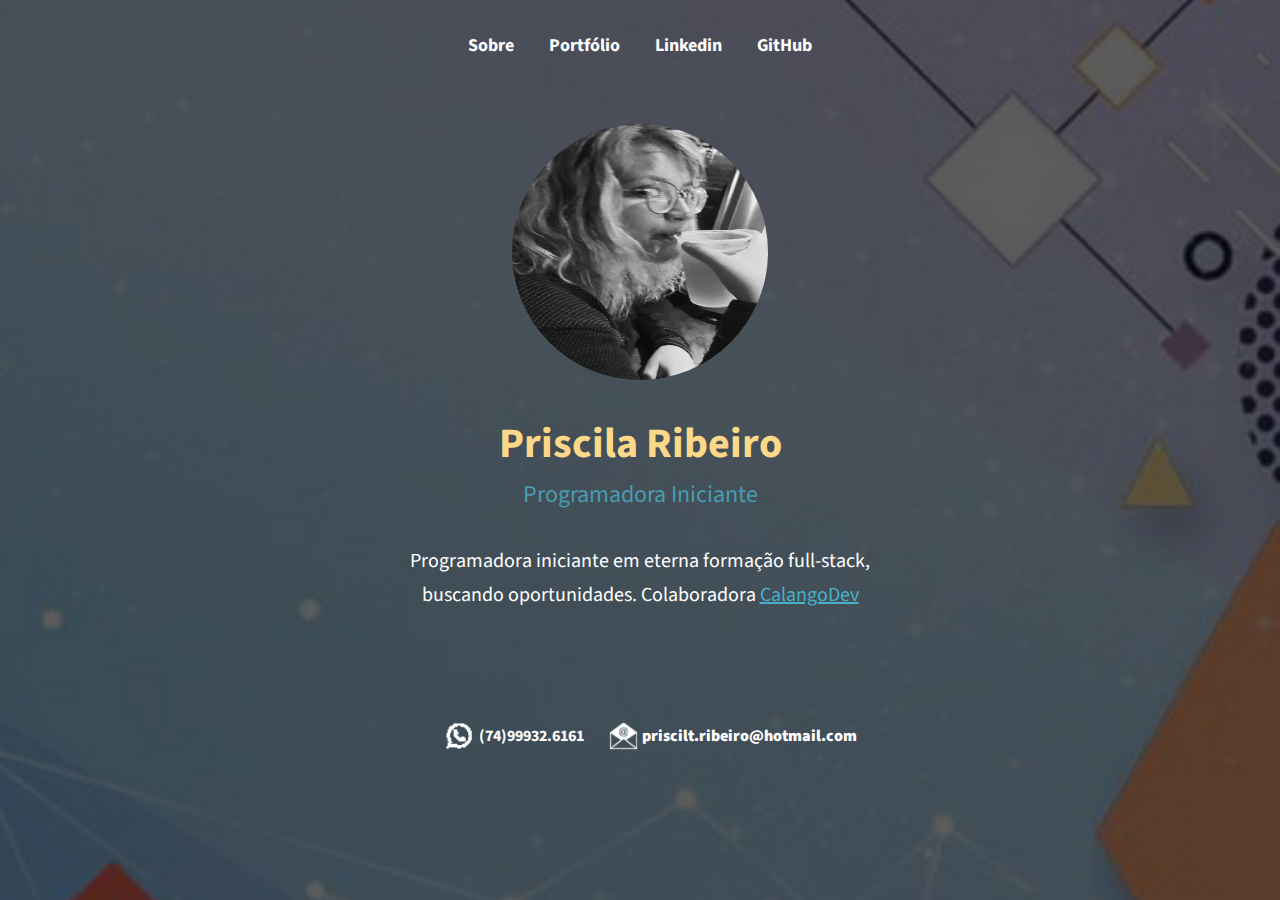
<file: index.html>
<!DOCTYPE html>
<html>


    <head>
        <title> Priscila Ribeiro</title>
        <link rel="stylesheet" href="styles.css">

    </head>


    <body>
        <div class="fundo">
        <header>
            <div class="links">
                <a href="index.html">Sobre</a>
                <a href="portfolio.html">Portfólio</a>
                <a href="https://www.linkedin.com/in/priscila-ribeiro1/" target="_blank">Linkedin</a>
                <a href="https://github.com/Priscilt1" target="_blank">GitHub</a>

            </div>
            
        </header>

        <div id="wrapper">
            <img src="36200059_1513888282056496_7768841045206368256_o.jpg"alt="Priscila Ribeiro">
            <h1>Priscila Ribeiro</h1>
            <h2>Programadora Iniciante</h2>
            <p>Programadora iniciante em eterna formação full-stack, buscando oportunidades. Colaboradora <a href="https://calangodev.com.br/" target="_blank"> CalangoDev</a> </p>
        </div>
        
        <div id="container">
            <strong>  <img src="whatsapp_footer.png"> (74)99932.6161 <strong> 
            <strong> <img src="emailnovo.png"> priscilt.ribeiro@hotmail.com <strong> 
        </div>

    </div>
    </body>



</html>
</file>
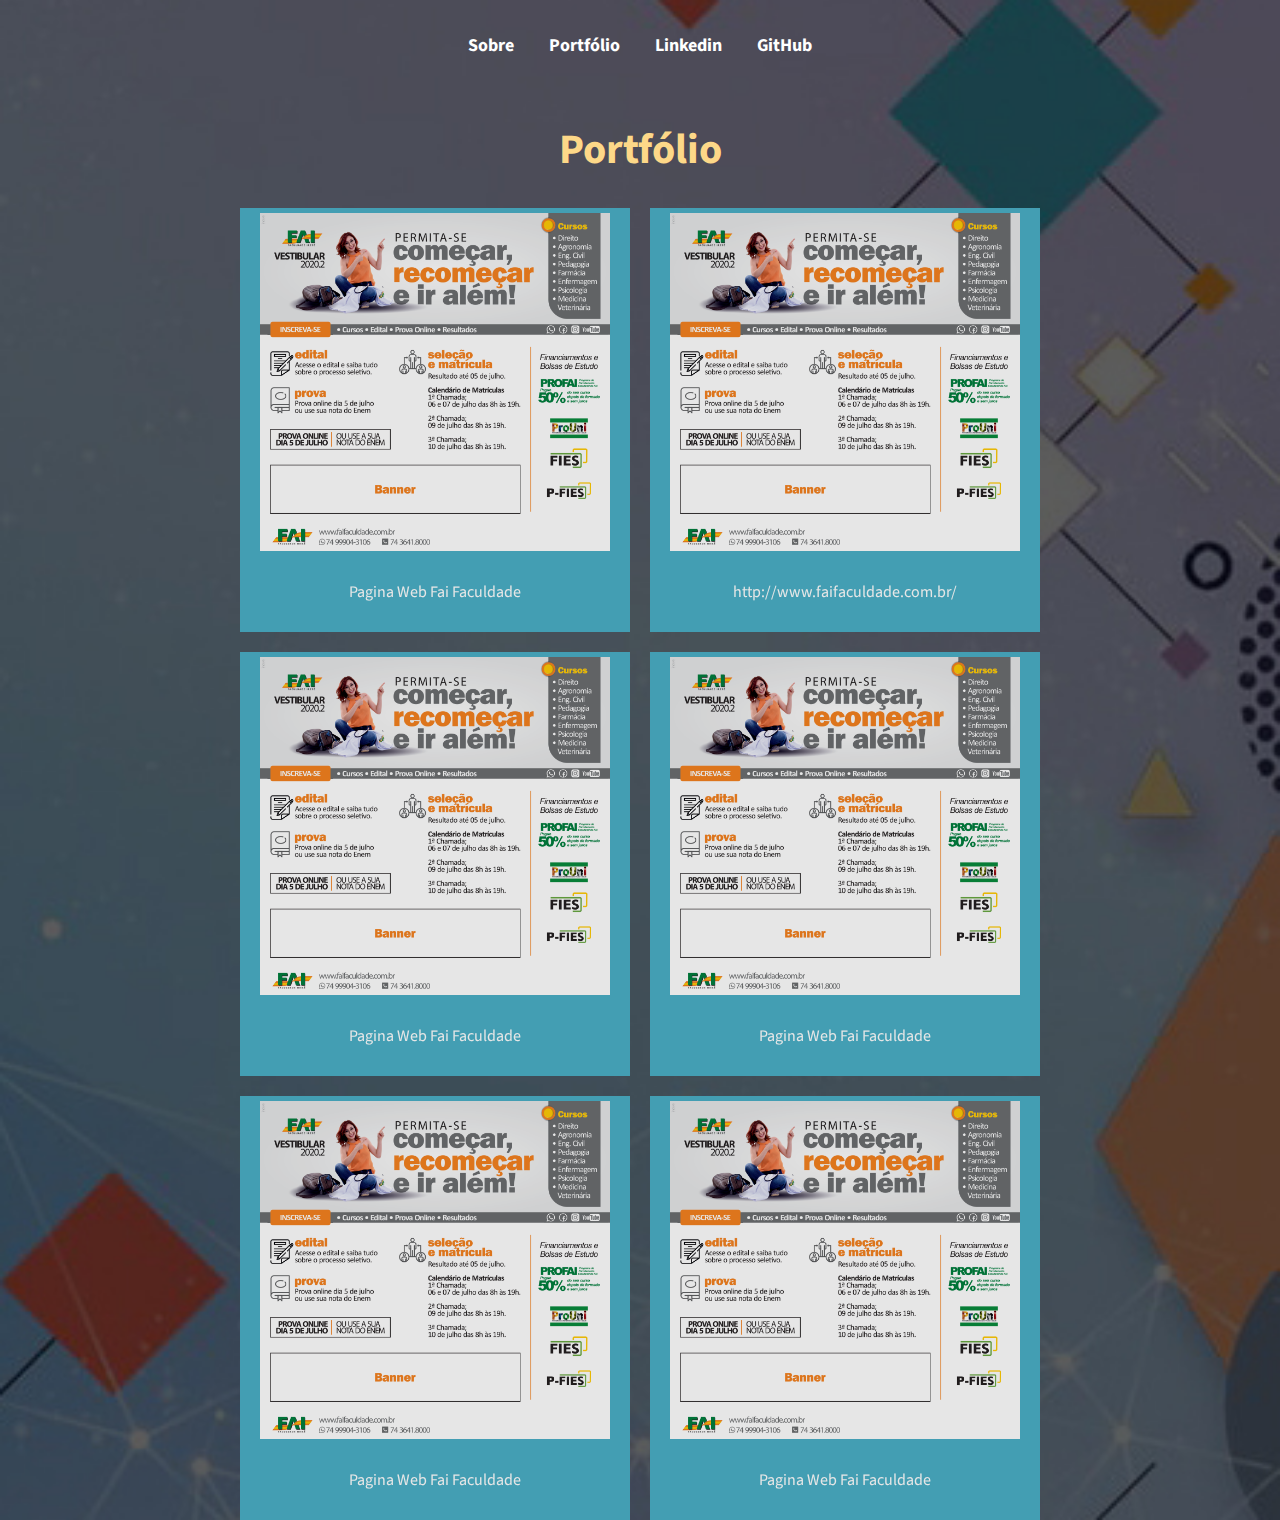
<file: portfolio.html>
<!DOCTYPE html>
<html>


<head>
    <title> Priscila Ribeiro</title>

    <link href="https://fonts.googleapis.com/icon?family=Material+Icons"
      rel="stylesheet">

    <link rel="stylesheet" href="styles.css">

</head>


<body>
    <div class="fundo">
        <header>
            <div class="links">
                <a href="index.html">Sobre</a>
                <a href="portfolio.html">Portfólio</a>
                <a href="https://www.linkedin.com/in/priscila-ribeiro1/" target="_blank">Linkedin</a>
                <a href="https://github.com/Priscilt1" target="_blank">GitHub</a>

            </div>

        </header>

        <div id="wrapper">
            <h1>Portfólio</h1>
        </div>


    <section class="cards">

        <div class="card">
        <div class="card_image-container">
            <img src="hotsite.png" alt="PAGINA WEB FAI FACULDADE"> 
        </div>

        <div class="card_content">
            <p>Pagina Web Fai Faculdade</p> 
        </div>
        </div>

<div class="card">
    <div class="card_image-container">
        <img src="hotsite.png" alt="PAGINA WEB FAI FACULDADE">
    </div>

    <div class="card_content">
        <p>http://www.faifaculdade.com.br/</p>
    </div>
</div>

<div class="card">
    <div class="card_image-container">
        <img src="hotsite.png" alt="PAGINA WEB FAI FACULDADE">
    </div>

    <div class="card_content">
        <p>Pagina Web Fai Faculdade</p>
    </div>
</div>

<div class="card">
    <div class="card_image-container">
        <img src="hotsite.png" alt="PAGINA WEB FAI FACULDADE">
    </div>

    <div class="card_content">
        <p>Pagina Web Fai Faculdade</p>
    </div>
</div>

<div class="card">
    <div class="card_image-container">
        <img src="hotsite.png" alt="PAGINA WEB FAI FACULDADE">
    </div>

    <div class="card_content">
        <p>Pagina Web Fai Faculdade</p>
    </div>
</div>

<div class="card">
    <div class="card_image-container">
        <img src="hotsite.png" alt="PAGINA WEB FAI FACULDADE">
    </div>

    <div class="card_content">
        <p>Pagina Web Fai Faculdade</p>
    </div>
    
</div>

    </section>

</div>

    <div class="modal-overlay">
        <div class="modal">
            <a class="close-modal">
                <i class="material-icons">close</i>
            </a>
            
            <div class="modal-content">
                <!-- o iframe é para trazer alguma coisa de fora como video, sites... -->
                <iframe src="" frameborder="0"></iframe>

            </div>

        </div>
    </div>

    <script src="scripts.js"></script>
</body>

</html>
</file>
<file: styles.css>
@import "https://fonts.googleapis.com/css2?family=Source+Sans+Pro:400,700&display=swap";

:root {
    --color-yellow:  #f26554;
    --color-blue: #4ab0c7;
    --color-amereloclaro: #fdd888;
    --color-orange: #f8a778;
}

* {
    margin: 0;
    padding: 0;
    border: 0;
}

body {
    background-image: url(fundo.jpg);
    background-position: 100%;
    background-repeat: no-repeat;
    background-size: cover;
    font-family: 'Source Sans Pro', sans-serif;
    color: white;
    min-height: 100vh;
}

#fundo {
    overflow: hidden;
    width: 100%;
    height: 100%;
    position: relative;
}

header {
    padding: 32px;   
    background: rgba(0, 0, 0, 0.);
}

.links {
    text-align: center;
}

.links a {
    color: white;
    font-size: 18px;
    /* o line-height é o espacamento do texto */
    line-height: 28px;
    margin: 0 16px;
    text-decoration: none;
    font-weight: bolder;
    padding-bottom: 3px;
}

.links a:hover {
    color: var(--color-blue);
    transition: color 200ms;
}

#wrapper {
    text-align: center;
    padding: 32px;
}

#wrapper img {
    width: 30%;
    border-radius: 50%;
    margin-bottom: 32px;
    height: 256px;
    width: 256px;
}

#wrapper h1 {
    color:var(--color-amereloclaro);
    font-size: 42px;
    line-height: 52px;
    font-weight: bold;
}

#wrapper h2 {
    font-size: 24px;
    line-height: 34px;
    font-weight: normal;
    margin-top: 8px;
    opacity: 0.8;
    color: var(--color-blue);
}

#wrapper p {
    margin: 32px auto;
    max-width: 500px;
    font-size: 20px;
    line-height: 34px;
}

#wrapper p a {
    color:var(--color-blue);
}

#container {
    display: flex;
    align-items: center;
    justify-content: center;
    height: 120px;
    margin: 0 auto;
    position: absolute;
    left: 50%;
    transform: translateX(-50%);
}

#container strong {
    color: white;
    display: contents;
    text-align: center;
}

#container strong img {
    height: 30px;
    flex: 1;
    padding-left: 22px;
    padding-right: 5px;
}

/* === CARDS ==== */

.cards {
    max-width: 800px;
    margin: 0 auto;
    /* o display grid deixa os elementos como se fosse uma tabela */
    display: grid;
    /* determinando quantas colunas serão. No caso, sera 2. */
    grid-template-columns: 1fr 1fr;
    /* o gap serve para descolar um elemento do outro.  */
    gap: 20px;
}

.card {
    background-color:var(--color-blue);
    filter: brightness(90%);
    padding:  5px 20px;
    text-align: center;
}

.card_image-container img {
    width: 100%;
}

.card_content {
    padding: 24px;
}


/* ==== MODAL === */
.modal-overlay {
    background-color: rgba(0, 0, 0, 0.7);
    width: 100%;
    height: 100%;
    position: fixed;
    top: 0;
    /* o opacity para desaparecer o modal  */
    opacity: 0;
    /* o visibility é para sumir o x  */
    visibility: hidden;
}

.modal {
    background-color: white;
    width: 90%;
    height: 90%;
    /* o vh é a visao da altura para se adaptar ao tamanho da tela  */
    margin: 5vh auto;
    /* posicao relativa para a posicao absoluta que esta logo abaixo */
    position: relative;
}

.modal .close-modal {
    color: black;
    position: absolute;
    right: 8px;
    top: 8px;
    /* o cursor serve para virar a maozinha  */
    cursor: pointer;
}

/* ==== MODAL ACTIVE === */
.modal-overlay.active {
    opacity: 1;
    visibility: visible;
}
</file>
